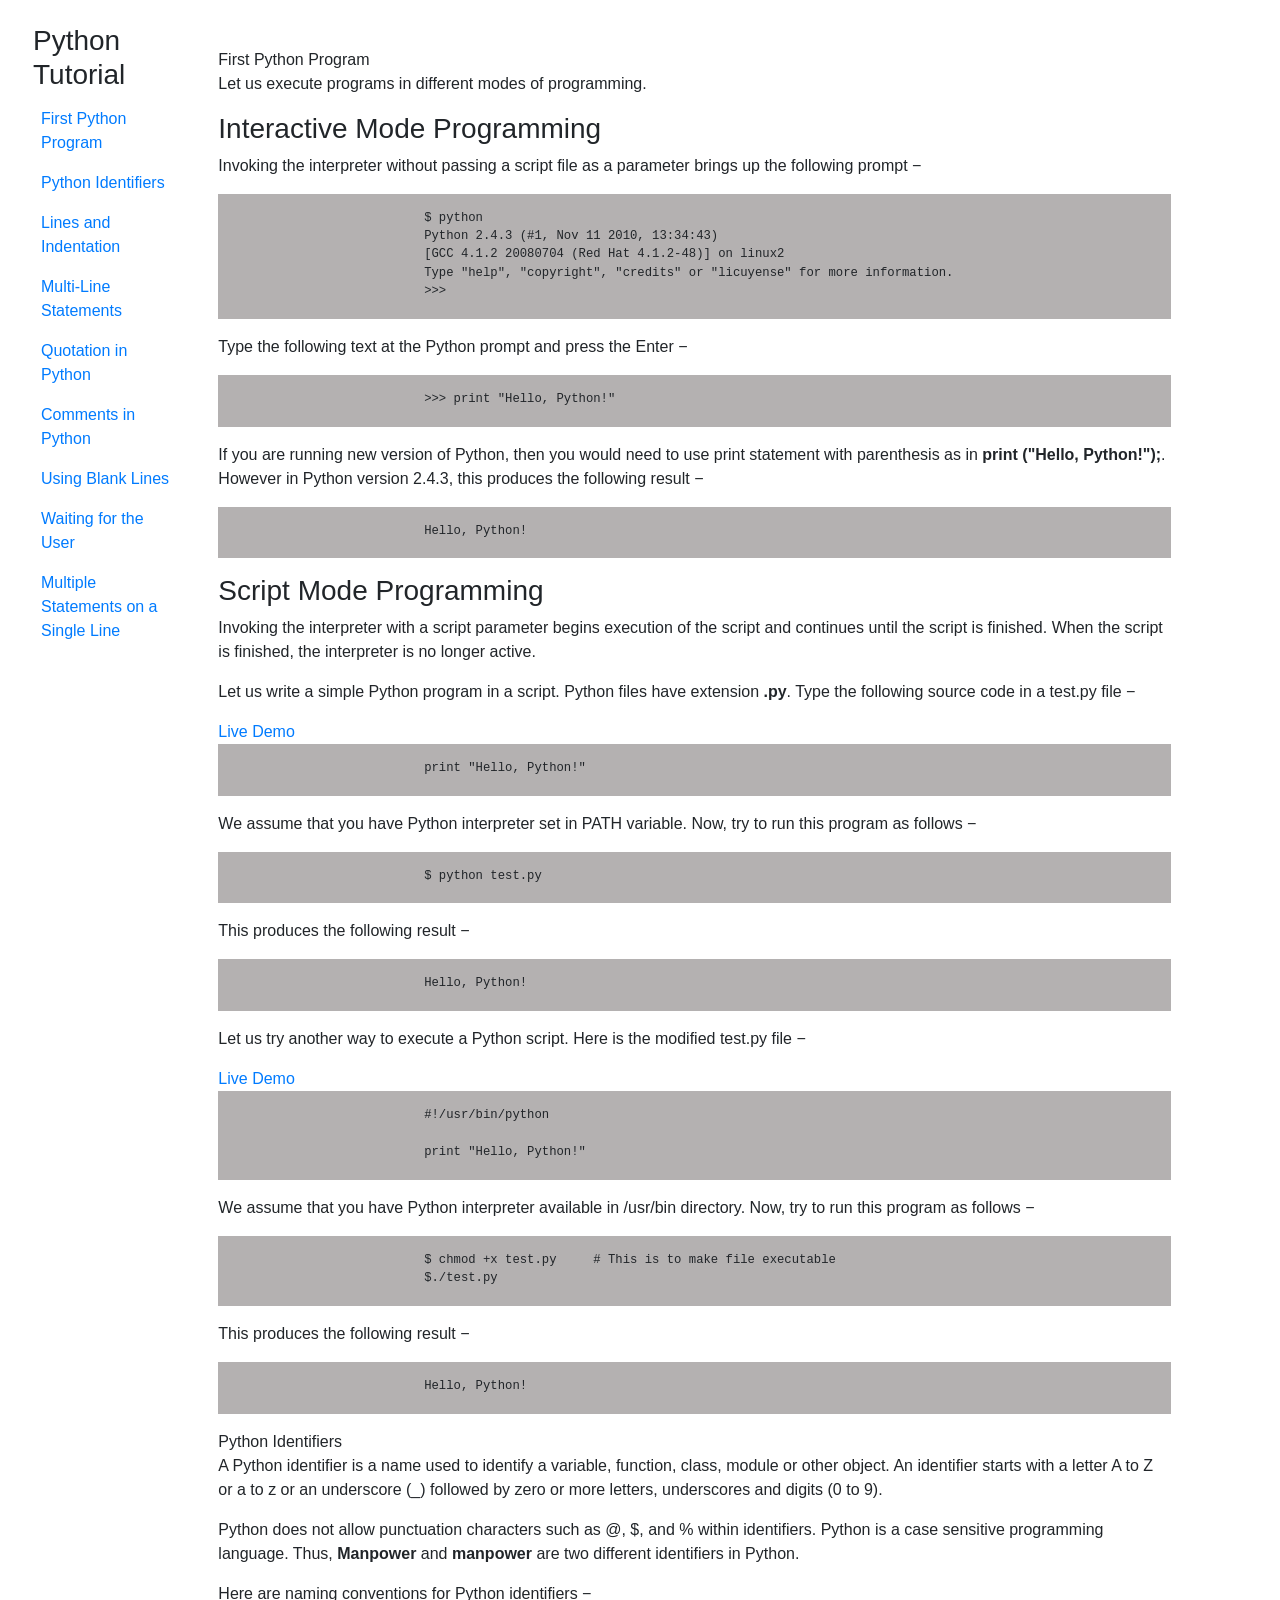
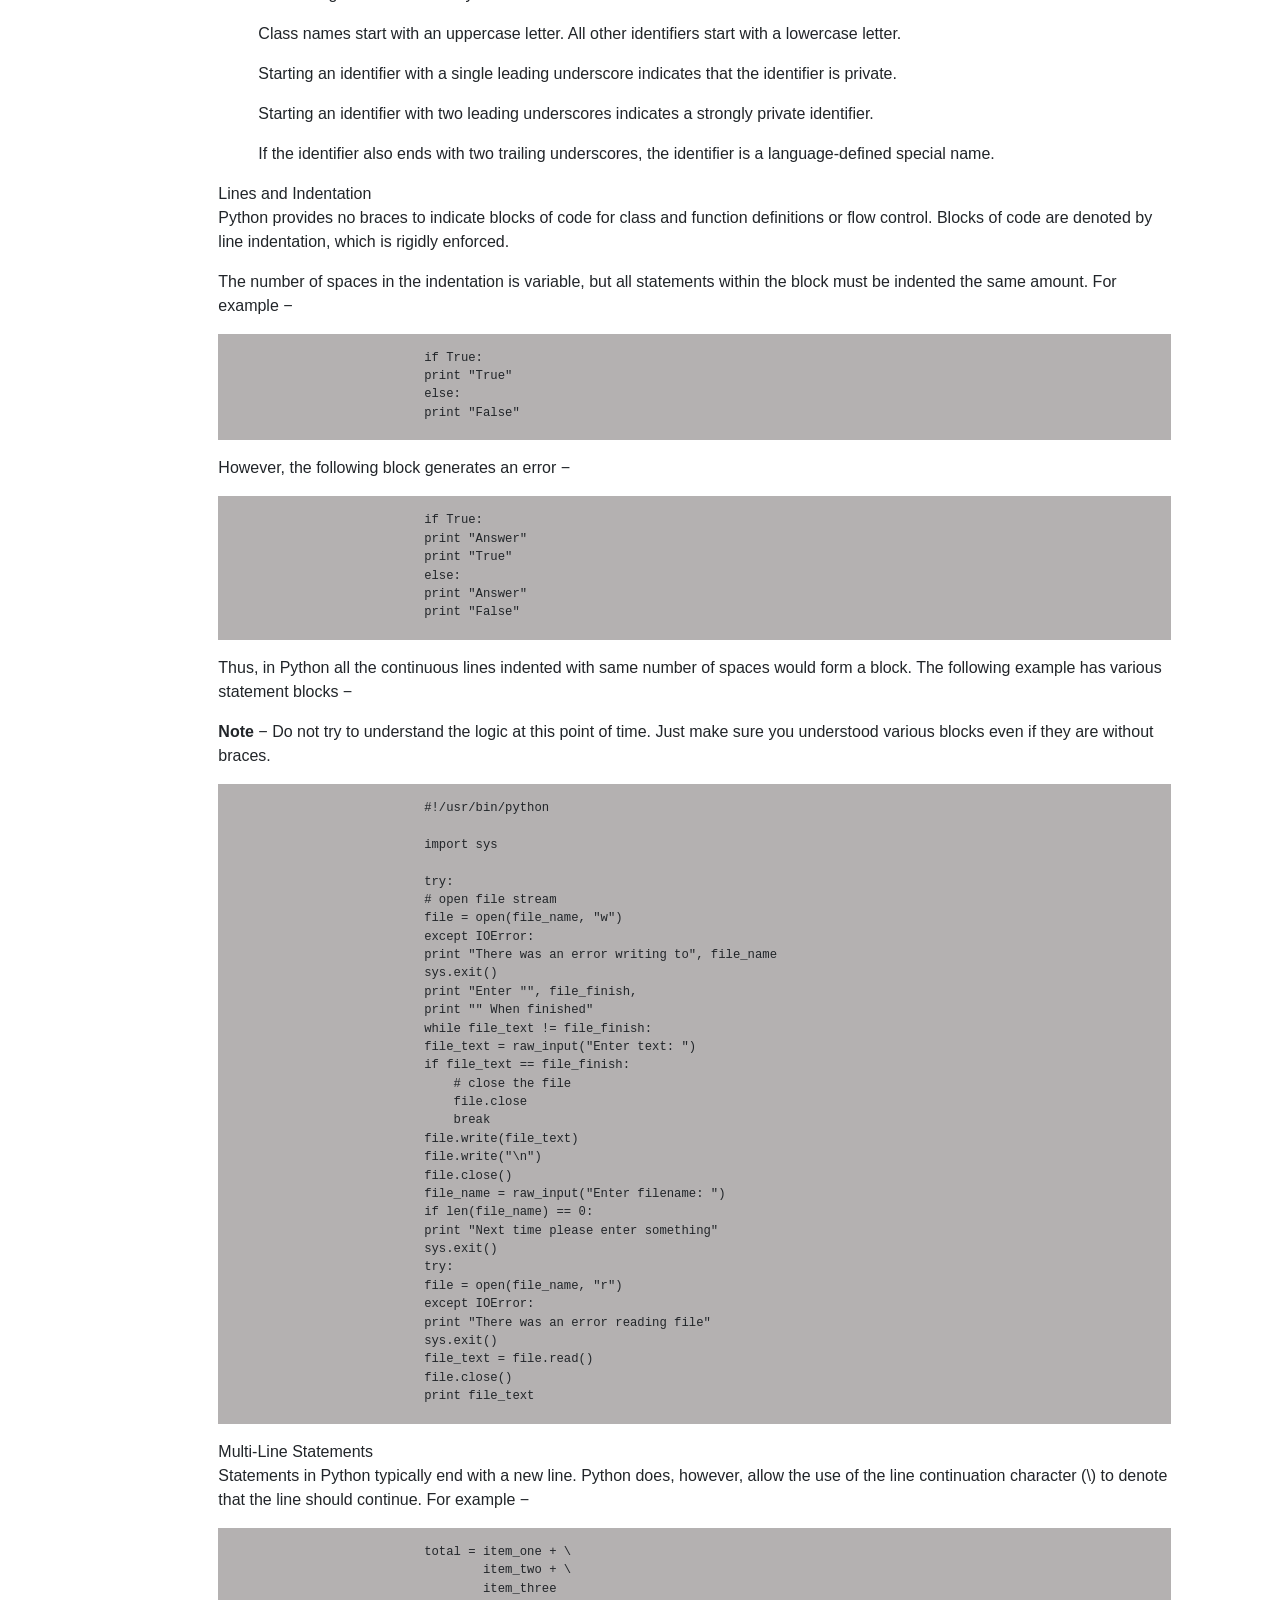
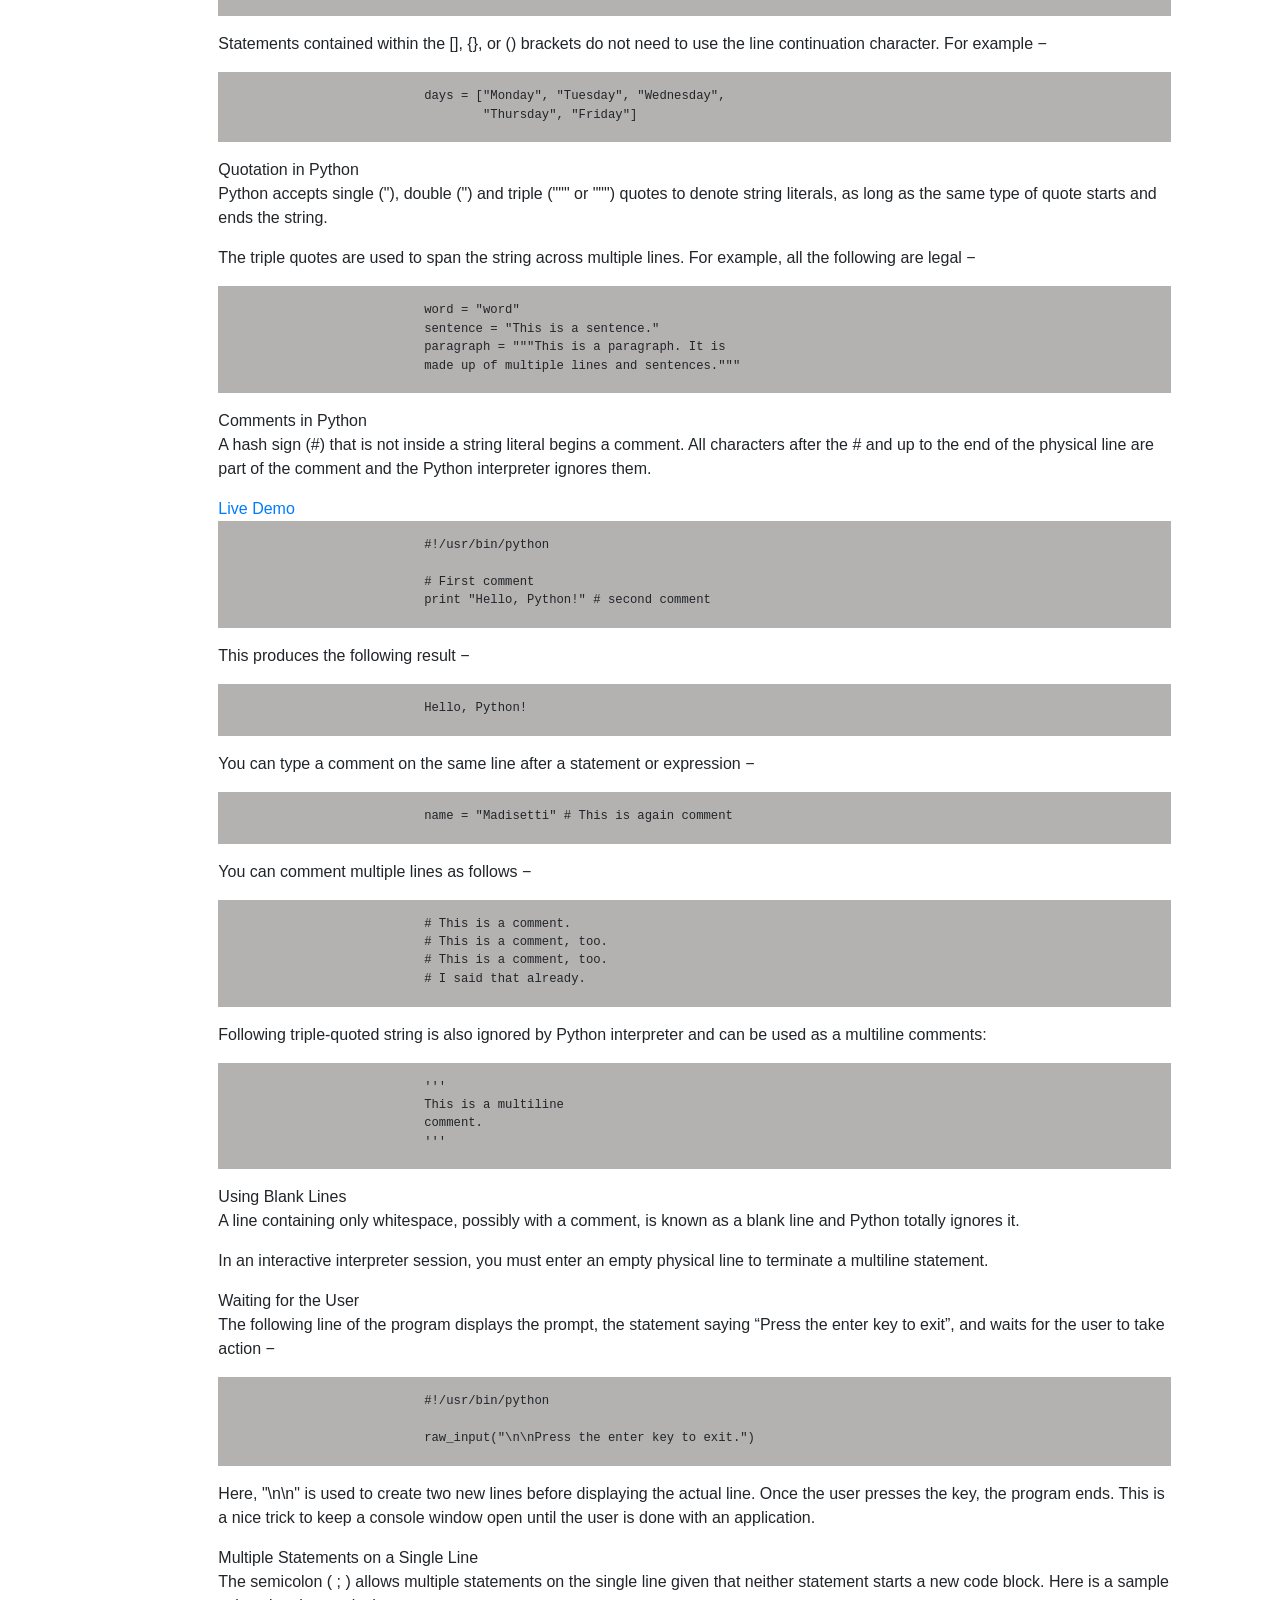
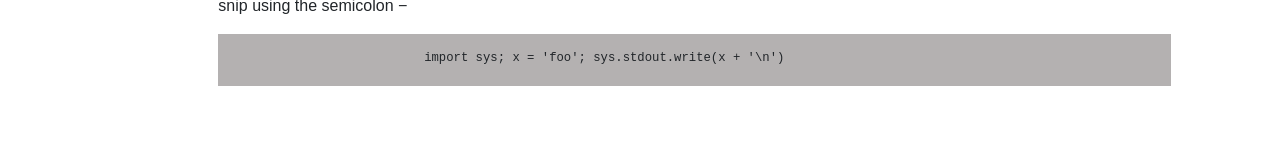
<file: Projeto2/index.html>
<!DOCTYPE html>
<html>
    <head>
        <script src="https://cdn.freecodecamp.org/testable-projects-fcc/v1/bundle.js"></script>
        <meta charset="utf-8">
        <meta name="viewport" content="width=device-width, initial-scale=1"> 
        <link rel="stylesheet" href="/Projeto2/css/style.css">
        <link rel="stylesheet" href="https://stackpath.bootstrapcdn.com/bootstrap/4.5.2/css/bootstrap.min.css" integrity="sha384-JcKb8q3iqJ61gNV9KGb8thSsNjpSL0n8PARn9HuZOnIxN0hoP+VmmDGMN5t9UJ0Z" crossorigin="anonymous">
        <script src="https://code.jquery.com/jquery-3.2.1.slim.min.js" integrity="sha384-KJ3o2DKtIkvYIK3UENzmM7KCkRr/rE9/Qpg6aAZGJwFDMVNA/GpGFF93hXpG5KkN" crossorigin="anonymous"></script>
        <script src="https://cdnjs.cloudflare.com/ajax/libs/popper.js/1.12.9/umd/popper.min.js" integrity="sha384-ApNbgh9B+Y1QKtv3Rn7W3mgPxhU9K/ScQsAP7hUibX39j7fakFPskvXusvfa0b4Q" crossorigin="anonymous"></script>
        <script src="https://maxcdn.bootstrapcdn.com/bootstrap/4.0.0/js/bootstrap.min.js" integrity="sha384-JZR6Spejh4U02d8jOt6vLEHfe/JQGiRRSQQxSfFWpi1MquVdAyjUar5+76PVCmYl" crossorigin="anonymous"></script>
        
    </head>
    <body>
        <div class="row">       
            <nav id="navbar" class="nav flex-column col-2 mt-4 ">
                    
                        <header><h3 class="mx-5">Python Tutorial</h3></header>
                        <ul>
                            <li>
                                
                            </li>
                            <li>
                                <a href="#First_Python_Program" class="nav-link">First Python Program</a></li>
                            <li>    
                                <a href="#Python_Identifiers" class="nav-link">Python Identifiers</a></li>
                            <li>
                                <a href="#Lines_and_Indentation" class="nav-link">Lines and Indentation</a></li>
                            <li>    
                                <a href="#Multi-Line_Statements" class="nav-link">Multi-Line Statements</a></li>
                            <li>
                                <a href="#Quotation_in_Python" class="nav-link">Quotation in Python</a></li>
                            <li>
                                <a href="#Comments_in_Python" class='nav-link'>Comments in Python</a>

                            </li>
                            <li>
                                <a href="#Using_Blank_Lines" class='nav-link'>Using Blank Lines</a>

                            </li>
                            <li>
                                <a href="#Waiting_for_the_User" class='nav-link'>Waiting for the User</a>

                            </li>
                            <li>
                                <a href="#Multiple_Statements_on_a_Single_Line" class='nav-link'>Multiple Statements on a Single Line</a>

                            </li>
                        
                        </ul>
                        <!-- se referir com  o id dentro do header e não do selection-->

                    </nav>
            <main id="main-doc" class="col-9 my-5" >
                    
                        <section class="main-section" id="First_Python_Program">
                            <header >First Python Program</header>
                            <p>Let us execute programs in different modes of programming.</p>
                            <h3>Interactive Mode Programming</h3>
                            <p>Invoking the interpreter without passing a script file as a parameter brings up the following prompt &minus;</p>
                            <code><pre >
                            $ python
                            Python 2.4.3 (#1, Nov 11 2010, 13:34:43)
                            [GCC 4.1.2 20080704 (Red Hat 4.1.2-48)] on linux2
                            Type "help", "copyright", "credits" or "licuyense" for more information.
                            &gt;&gt;&gt;
                            </pre></code>
                            <p>Type the following text at the Python prompt and press the Enter &minus;</p>
                            <code><pre >
                            &gt;&gt;&gt; print "Hello, Python!"
                            </pre></code>
                            <p>If you are running new version of Python, then you would need to use print statement with parenthesis as in <b>print ("Hello, Python!");</b>. However in Python version 2.4.3, this produces the following result &minus;</p>
                            <code><pre >
                            Hello, Python!
                            </pre></code>
                            <h3>Script Mode Programming</h3>
                            <p>Invoking the interpreter with a script parameter begins execution of the script and continues until the script is finished. When the script is finished, the interpreter is no longer active.</p>
                            <p>Let us write a simple Python program in a script. Python files have extension <b>.py</b>. Type the following source code in a test.py file &minus;</p>
                            <div class="demo-view">
                            <a href="http://tpcg.io/lsYEBf" target="_blank" rel="nofollow" class="demo"><i class="fa-external-link"></i> Live Demo</a>
                            </div>
                            <code><pre >
                            print "Hello, Python!"
                            </pre></code>
                            <p>We assume that you have Python interpreter set in PATH variable. Now, try to run this program as follows &minus;</p>
                            <code><pre >
                            $ python test.py
                            </pre></code>
                            <p>This produces the following result &minus;</p>
                            <code><pre class="result notranslate">
                            Hello, Python!
                            </pre></code>
                            <p>Let us try another way to execute a Python script. Here is the modified test.py file &minus;</p>
                            <div class="demo-view">
                            <a href="http://tpcg.io/2hIf1p" target="_blank" rel="nofollow" class="demo"><i class="fa-external-link"></i> Live Demo</a>
                            </div>
                            <code><pre >
                            #!/usr/bin/python

                            print "Hello, Python!"
                            </pre></code>
                            <p>We assume that you have Python interpreter available in /usr/bin directory. Now, try to run this program as follows &minus;</p>
                            <code><pre >
                            $ chmod +x test.py     # This is to make file executable
                            $./test.py
                            </pre></code>
                            <p>This produces the following result &minus;</p>
                            <code><pre class="result notranslate">
                            Hello, Python!
                            </pre></code>
                        </section>
                        <section class="main-section"  id="Python_Identifiers">
                            <header>Python Identifiers</header>
                            <p>A Python identifier is a name used to identify a variable, function, class, module or other object. An identifier starts with a letter A to Z or a to z or an underscore (_) followed by zero or more letters, underscores and digits (0 to 9).</p>
                            <p>Python does not allow punctuation characters such as &commat;, $, and % within identifiers. Python is a case sensitive programming language. Thus, <b>Manpower</b> and <b>manpower</b> are two different identifiers in Python.</p>
                            <p>Here are naming conventions for Python identifiers &minus;</p>
                            <ul class="list">
                            <li><p>Class names start with an uppercase letter. All other identifiers start with a lowercase letter.</p></li>
                            <li><p>Starting an identifier with a single leading underscore indicates that the identifier is private.</p></li>
                            <li><p>Starting an identifier with two leading underscores indicates a strongly private identifier.</p></li>
                            <li><p>If the identifier also ends with two trailing underscores, the identifier is a language-defined special name.</p></li>
                            <li></li>
                            </ul>
                        </section>
                        <section class="main-section" id="Lines_and_Indentation">
                            <header  >Lines and Indentation</header>
                            <p>Python provides no braces to indicate blocks of code for class and function definitions or flow control. Blocks of code are denoted by line indentation, which is rigidly enforced.</p>
                            <p>The number of spaces in the indentation is variable, but all statements within the block must be indented the same amount. For example &minus;</p>
                            <code><pre class="result notranslate">
                            if True:
                            print "True"
                            else:
                            print "False"
                            </pre></code>
                            <p>However, the following block generates an error &minus;</p>
                            <code><pre class="prettyprint notranslate">
                            if True:
                            print "Answer"
                            print "True"
                            else:
                            print "Answer"
                            print "False"
                            </pre></code>
                            <p>Thus, in Python all the continuous lines indented with same number of spaces would form a block. The following example has various statement blocks &minus;</p>
                            <p><b>Note</b> &minus; Do not try to understand the logic at this point of time. Just make sure you understood various blocks even if they are without braces.</p>
                            <code><pre class="prettyprint notranslate">
                            #!/usr/bin/python

                            import sys

                            try:
                            # open file stream
                            file = open(file_name, "w")
                            except IOError:
                            print "There was an error writing to", file_name
                            sys.exit()
                            print "Enter "", file_finish,
                            print "" When finished"
                            while file_text != file_finish:
                            file_text = raw_input("Enter text: ")
                            if file_text == file_finish:
                                # close the file
                                file.close
                                break
                            file.write(file_text)
                            file.write("\n")
                            file.close()
                            file_name = raw_input("Enter filename: ")
                            if len(file_name) == 0:
                            print "Next time please enter something"
                            sys.exit()
                            try:
                            file = open(file_name, "r")
                            except IOError:
                            print "There was an error reading file"
                            sys.exit()
                            file_text = file.read()
                            file.close()
                            print file_text
                            </pre></code>
                        </section>
                        <section class="main-section" id="Multi-Line_Statements">
                            <header >Multi-Line Statements</header>
                            <p>Statements in Python typically end with a new line. Python does, however, allow the use of the line continuation character (\) to denote that the line should continue. For example &minus;</p>
                            <code><pre class="result notranslate">
                            total = item_one + \
                                    item_two + \
                                    item_three
                            </pre></code>
                            <p>Statements contained within the [], {}, or () brackets do not need to use the line continuation character. For example &minus;</p>
                            <code><pre class="result notranslate">
                            days = ["Monday", "Tuesday", "Wednesday",
                                    "Thursday", "Friday"]
                            </pre></code>
                        </section>
                        <section class="main-section" id="Quotation_in_Python">
                            <header >Quotation in Python</header>
                            <p>Python accepts single ("), double (") and triple (""" or """) quotes to denote string literals, as long as the same type of quote starts and ends the string.</p>
                            <p>The triple quotes are used to span the string across multiple lines. For example, all the following are legal &minus;</p>
                            <code><pre class="result notranslate">
                            word = "word"
                            sentence = "This is a sentence."
                            paragraph = """This is a paragraph. It is
                            made up of multiple lines and sentences."""
                            </pre></code>
                        </section>
                        <section class="main-section" id="Comments_in_Python">
                            <header >Comments in Python</header>
                            <p>A hash sign (#) that is not inside a string literal begins a comment. All characters after the # and up to the end of the physical line are part of the comment and the Python interpreter ignores them.</p>
                            <div class="demo-view">
                            <a href="http://tpcg.io/VgbqMb" target="_blank" rel="nofollow" class="demo"><i class="fa-external-link"></i> Live Demo</a>
                            </div>
                            <code><pre class="prettyprint notranslate">
                            #!/usr/bin/python
                            
                            # First comment
                            print "Hello, Python!" # second comment
                            </pre></code>
                            <p>This produces the following result &minus;</p>
                            <code><pre class="result notranslate">
                            Hello, Python!
                            </pre></code>
                            <p>You can type a comment on the same line after a statement or expression &minus;</p>
                            <code><pre class="result notranslate">
                            name = "Madisetti" # This is again comment
                            </pre></code>
                            <p>You can comment multiple lines as follows &minus;</p>
                            <code><pre class="result notranslate">
                            # This is a comment.
                            # This is a comment, too.
                            # This is a comment, too.
                            # I said that already.
                            </pre></code>
                            <p>Following triple-quoted string is also ignored by Python interpreter and can be used as a multiline comments:</p>
                            <code><pre class="result notranslate">
                            '''
                            This is a multiline
                            comment.
                            '''
                            </pre></code>
                        </section>
                        <section class="main-section" id="Using_Blank_Lines">
                            <header >Using Blank Lines</header>
                            <p>A line containing only whitespace, possibly with a comment, is known as a blank line and Python totally ignores it.</p>
                            <p>In an interactive interpreter session, you must enter an empty physical line to terminate a multiline statement.</p>
                        </section>
                        <section class="main-section" id="Waiting_for_the_User">
                            <header  >Waiting for the User</header>
                            <p>The following line of the program displays the prompt, the statement saying “Press the enter key to exit”, and waits for the user to take action &minus;</p>
                            <code><pre class="prettyprint notranslate">
                            #!/usr/bin/python
                            
                            raw_input("\n\nPress the enter key to exit.")
                            </pre></code>
                            <p>Here, "\n\n" is used to create two new lines before displaying the actual line. Once the user presses the key, the program ends. This is a nice trick to keep a console window open until the user is done with an application.</p>
                        
                        </section>
                        <section class="main-section" id="Multiple_Statements_on_a_Single_Line">
                            <header >Multiple Statements on a Single Line</header>
                            <p>The semicolon ( ; ) allows multiple statements on the single line given that neither statement starts a new code block. Here is a sample snip using the semicolon &minus;</p>
                            <code><pre class="prettyprint notranslate">
                            import sys; x = 'foo'; sys.stdout.write(x + '\n')
                            </pre></code>
                        </section>
                        
                    
                
            </main>
        </div>
    </body>
</html>
</file>
<file: Projeto2/css/style.css>
nav{
    position: fixed;
    height: 100%;

}
#fixed-b{
    position: fixed;
}
pre{
    background: rgb(180, 177, 177);
    padding-top: 15px;
}
li{
    list-style-type: none;
}
nav{
    height: 100%;
}
</file>
